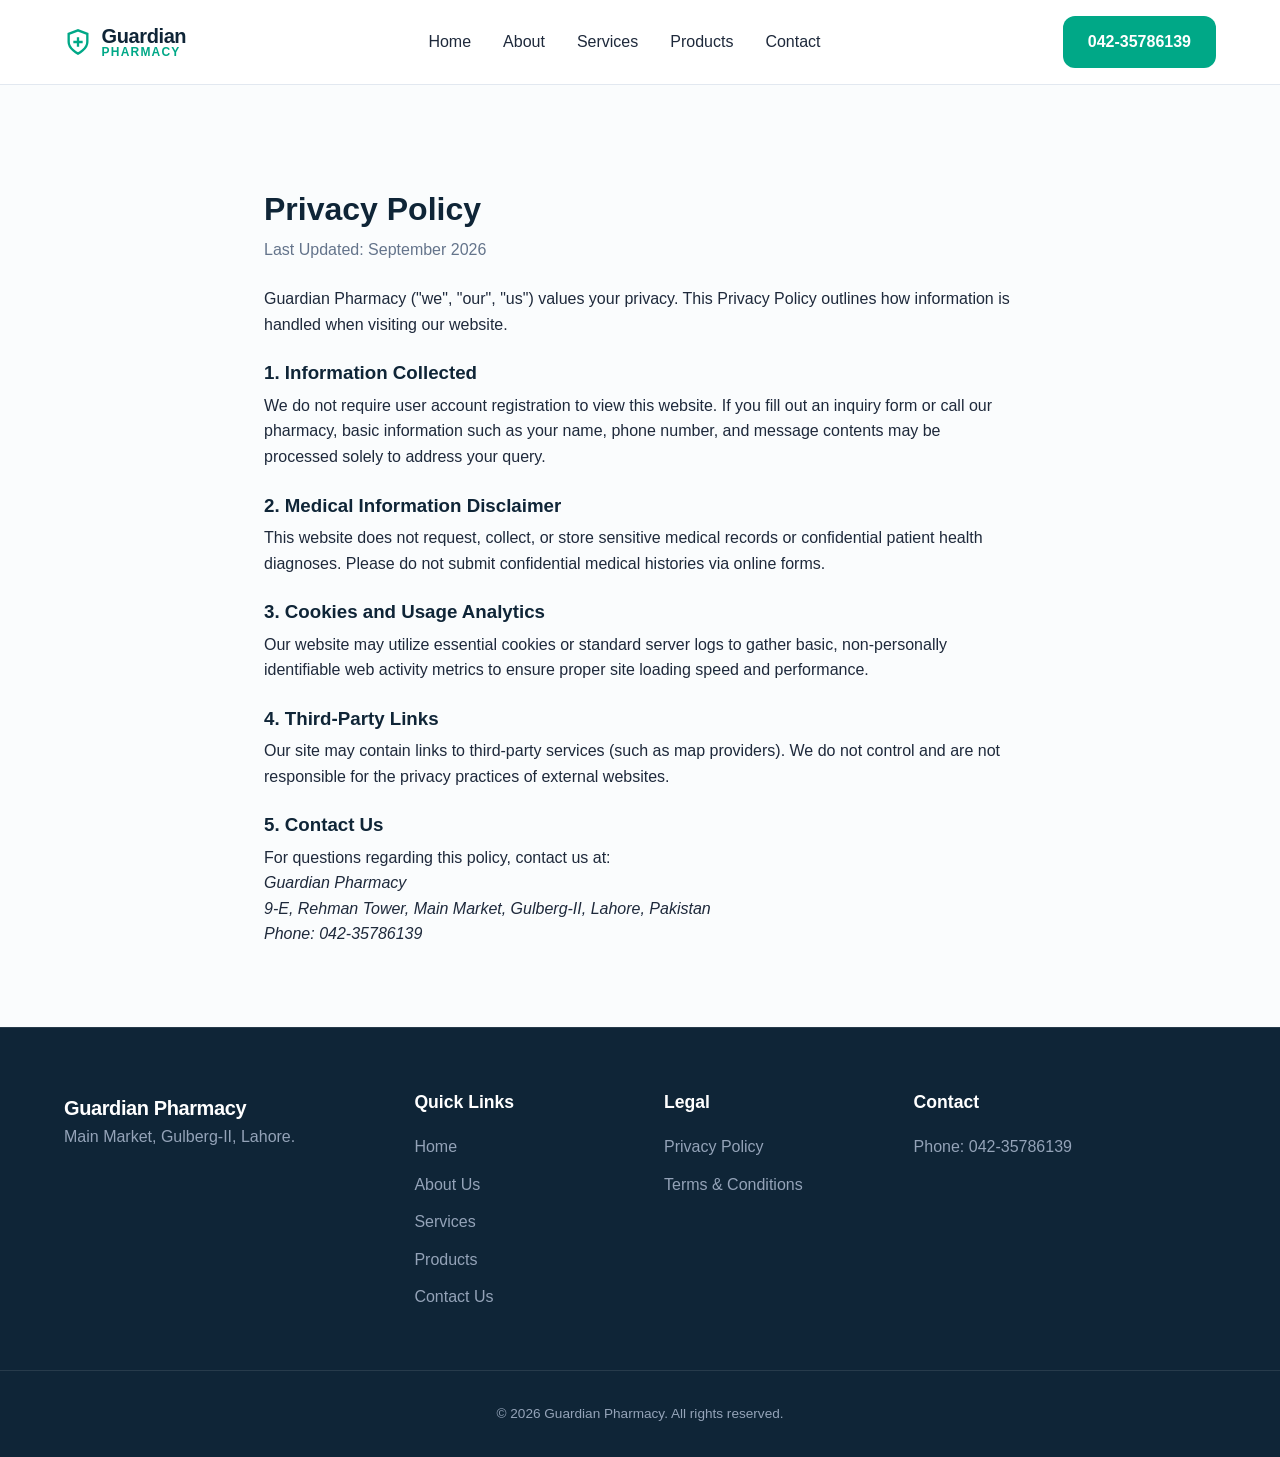
<file: privacy-policy.html>
<!DOCTYPE html>
<html lang="en">
<head>
    <meta charset="UTF-8">
    <meta name="viewport" content="width=device-width, initial-scale=1.0">
    <title>Privacy Policy | Guardian Pharmacy</title>
    <meta name="description" content="Privacy Policy for Guardian Pharmacy website regarding basic usage data and contact information.">
    <link rel="canonical" href="https://guardianpharmacy.pk/privacy-policy.html">
    <link rel="stylesheet" href="style.css">
</head>
<body>

    <a href="#main-content" class="skip-link">Skip to main content</a>

    <header class="navbar">
        <div class="container nav-container">
            <a href="index.html" class="brand-logo" aria-label="Guardian Pharmacy Home">
                <svg class="brand-icon" viewBox="0 0 24 24" width="28" height="28" fill="none" stroke="currentColor" stroke-width="2"><path d="M12 22s8-4 8-10V5l-8-3-8 3v7c0 6 8 10 8 10z"/><path d="M12 8v8M8 12h8"/></svg>
                <div class="brand-text">
                    <span class="brand-name">Guardian</span>
                    <span class="brand-sub">Pharmacy</span>
                </div>
            </a>
            <nav class="nav-links-desktop" aria-label="Desktop Navigation">
                <a href="index.html" class="nav-link">Home</a>
                <a href="about.html" class="nav-link">About</a>
                <a href="services.html" class="nav-link">Services</a>
                <a href="products.html" class="nav-link">Products</a>
                <a href="contact.html" class="nav-link">Contact</a>
            </nav>
            <div class="nav-actions">
                <a href="tel:04235786139" class="btn btn-primary btn-nav">042-35786139</a>
                <button class="hamburger-btn" id="hamburger-btn" aria-label="Open Navigation Menu" aria-expanded="false" aria-controls="mobile-menu">
                    <span class="hamburger-line"></span>
                    <span class="hamburger-line"></span>
                    <span class="hamburger-line"></span>
                </button>
            </div>
        </div>
    </header>

    <div class="mobile-menu" id="mobile-menu" aria-hidden="true">
        <div class="mobile-menu-overlay" id="mobile-menu-overlay"></div>
        <div class="mobile-menu-content">
            <div class="mobile-menu-header">
                <span class="brand-name">Guardian Pharmacy</span>
                <button class="close-menu-btn" id="close-menu-btn" aria-label="Close Navigation Menu">&times;</button>
            </div>
            <nav class="mobile-nav-links">
                <a href="index.html" class="mobile-nav-link">Home</a>
                <a href="about.html" class="mobile-nav-link">About</a>
                <a href="services.html" class="mobile-nav-link">Services</a>
                <a href="products.html" class="mobile-nav-link">Products</a>
                <a href="contact.html" class="mobile-nav-link">Contact</a>
            </nav>
            <div class="mobile-menu-footer">
                <a href="tel:04235786139" class="btn btn-primary btn-block">Call 042-35786139</a>
            </div>
        </div>
    </div>

    <main id="main-content" class="section">
        <div class="container legal-container">
            <h1>Privacy Policy</h1>
            <p class="text-muted">Last Updated: September 2026</p>

            <p class="margin-top-md">Guardian Pharmacy ("we", "our", "us") values your privacy. This Privacy Policy outlines how information is handled when visiting our website.</p>

            <h3>1. Information Collected</h3>
            <p>We do not require user account registration to view this website. If you fill out an inquiry form or call our pharmacy, basic information such as your name, phone number, and message contents may be processed solely to address your query.</p>

            <h3>2. Medical Information Disclaimer</h3>
            <p>This website does not request, collect, or store sensitive medical records or confidential patient health diagnoses. Please do not submit confidential medical histories via online forms.</p>

            <h3>3. Cookies and Usage Analytics</h3>
            <p>Our website may utilize essential cookies or standard server logs to gather basic, non-personally identifiable web activity metrics to ensure proper site loading speed and performance.</p>

            <h3>4. Third-Party Links</h3>
            <p>Our site may contain links to third-party services (such as map providers). We do not control and are not responsible for the privacy practices of external websites.</p>

            <h3>5. Contact Us</h3>
            <p>For questions regarding this policy, contact us at:</p>
            <address>
                Guardian Pharmacy<br>
                9-E, Rehman Tower, Main Market, Gulberg-II, Lahore, Pakistan<br>
                Phone: 042-35786139
            </address>
        </div>
    </main>

    <footer class="site-footer">
        <div class="container footer-grid">
            <div class="footer-col brand-col">
                <span class="brand-name text-white">Guardian Pharmacy</span>
                <p class="footer-desc">Main Market, Gulberg-II, Lahore.</p>
            </div>
            <div class="footer-col">
                <h4 class="footer-heading">Quick Links</h4>
                <ul class="footer-links">
                    <li><a href="index.html">Home</a></li>
                    <li><a href="about.html">About Us</a></li>
                    <li><a href="services.html">Services</a></li>
                    <li><a href="products.html">Products</a></li>
                    <li><a href="contact.html">Contact Us</a></li>
                </ul>
            </div>
            <div class="footer-col">
                <h4 class="footer-heading">Legal</h4>
                <ul class="footer-links">
                    <li><a href="privacy-policy.html">Privacy Policy</a></li>
                    <li><a href="terms-and-conditions.html">Terms & Conditions</a></li>
                </ul>
            </div>
            <div class="footer-col">
                <h4 class="footer-heading">Contact</h4>
                <p>Phone: 042-35786139</p>
            </div>
        </div>
        <div class="footer-bottom">
            <div class="container text-center">
                <p>&copy; 2026 Guardian Pharmacy. All rights reserved.</p>
            </div>
        </div>
    </footer>

    <script src="main.js" defer></script>
</body>
</html>
</file>
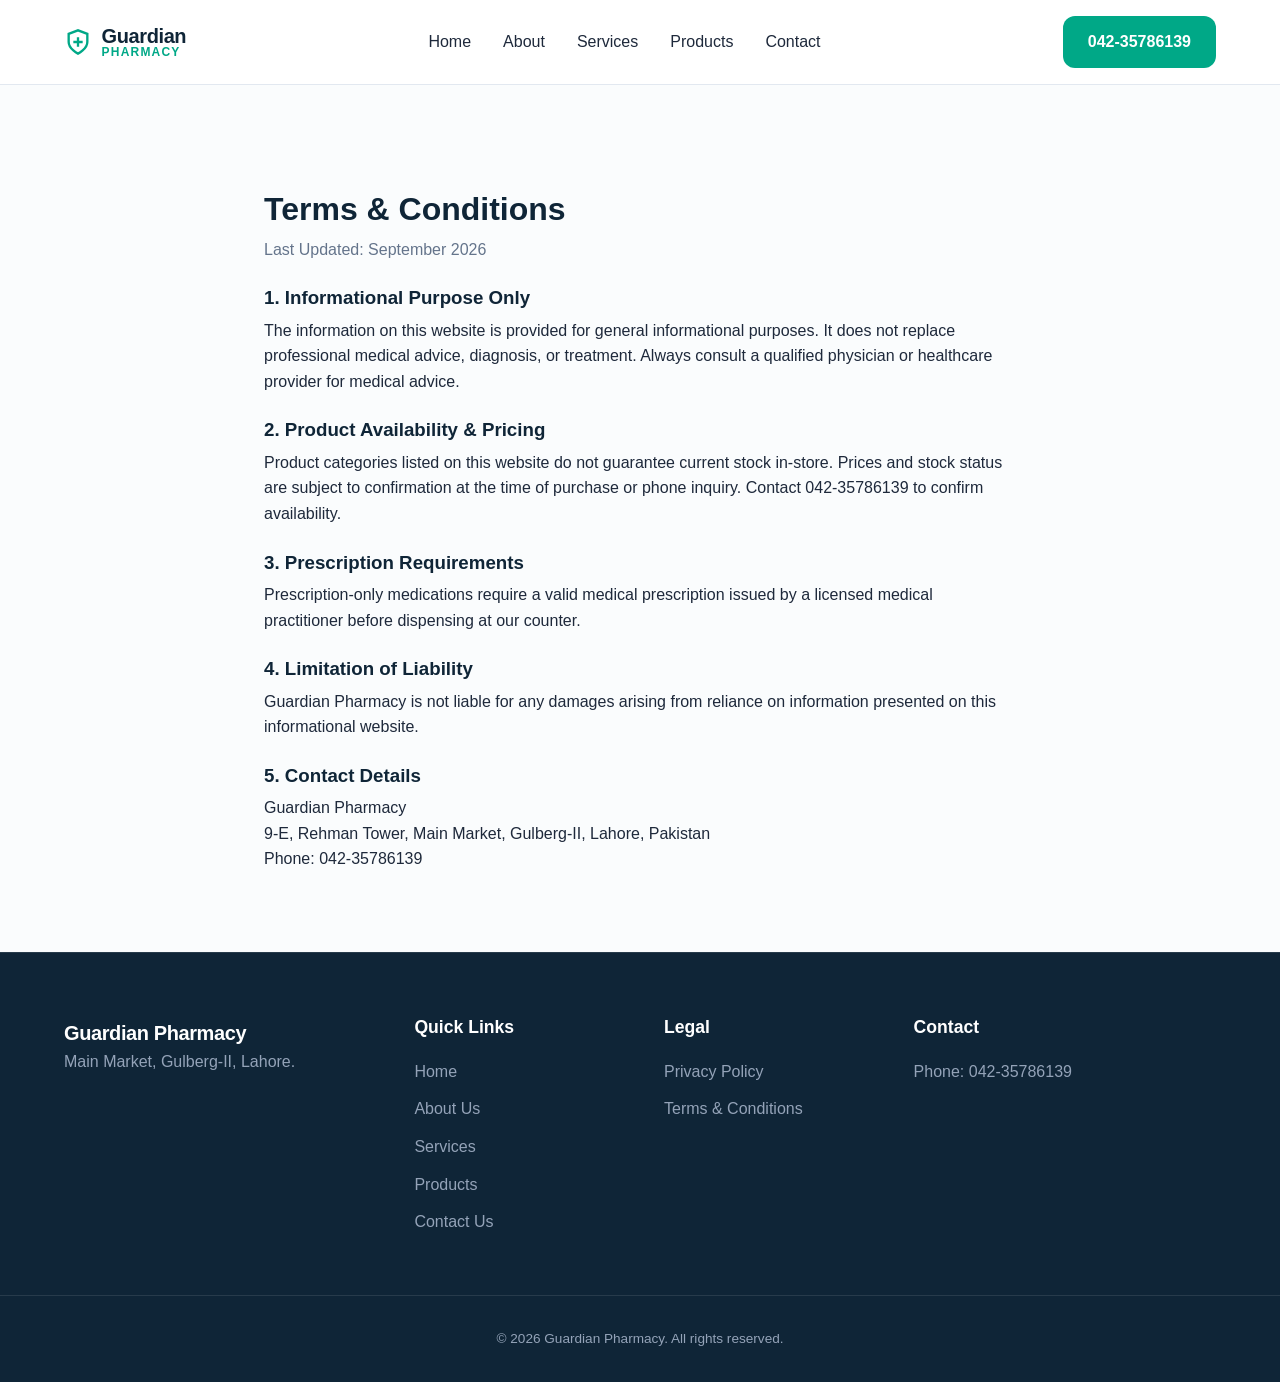
<file: terms-and-conditions.html>
<!DOCTYPE html>
<html lang="en">
<head>
    <meta charset="UTF-8">
    <meta name="viewport" content="width=device-width, initial-scale=1.0">
    <title>Terms & Conditions | Guardian Pharmacy</title>
    <meta name="description" content="Terms & Conditions for using the Guardian Pharmacy website platform.">
    <link rel="canonical" href="https://guardianpharmacy.pk/terms-and-conditions.html">
    <link rel="stylesheet" href="style.css">
</head>
<body>

    <a href="#main-content" class="skip-link">Skip to main content</a>

    <header class="navbar">
        <div class="container nav-container">
            <a href="index.html" class="brand-logo" aria-label="Guardian Pharmacy Home">
                <svg class="brand-icon" viewBox="0 0 24 24" width="28" height="28" fill="none" stroke="currentColor" stroke-width="2"><path d="M12 22s8-4 8-10V5l-8-3-8 3v7c0 6 8 10 8 10z"/><path d="M12 8v8M8 12h8"/></svg>
                <div class="brand-text">
                    <span class="brand-name">Guardian</span>
                    <span class="brand-sub">Pharmacy</span>
                </div>
            </a>
            <nav class="nav-links-desktop" aria-label="Desktop Navigation">
                <a href="index.html" class="nav-link">Home</a>
                <a href="about.html" class="nav-link">About</a>
                <a href="services.html" class="nav-link">Services</a>
                <a href="products.html" class="nav-link">Products</a>
                <a href="contact.html" class="nav-link">Contact</a>
            </nav>
            <div class="nav-actions">
                <a href="tel:04235786139" class="btn btn-primary btn-nav">042-35786139</a>
                <button class="hamburger-btn" id="hamburger-btn" aria-label="Open Navigation Menu" aria-expanded="false" aria-controls="mobile-menu">
                    <span class="hamburger-line"></span>
                    <span class="hamburger-line"></span>
                    <span class="hamburger-line"></span>
                </button>
            </div>
        </div>
    </header>

    <div class="mobile-menu" id="mobile-menu" aria-hidden="true">
        <div class="mobile-menu-overlay" id="mobile-menu-overlay"></div>
        <div class="mobile-menu-content">
            <div class="mobile-menu-header">
                <span class="brand-name">Guardian Pharmacy</span>
                <button class="close-menu-btn" id="close-menu-btn" aria-label="Close Navigation Menu">&times;</button>
            </div>
            <nav class="mobile-nav-links">
                <a href="index.html" class="mobile-nav-link">Home</a>
                <a href="about.html" class="mobile-nav-link">About</a>
                <a href="services.html" class="mobile-nav-link">Services</a>
                <a href="products.html" class="mobile-nav-link">Products</a>
                <a href="contact.html" class="mobile-nav-link">Contact</a>
            </nav>
            <div class="mobile-menu-footer">
                <a href="tel:04235786139" class="btn btn-primary btn-block">Call 042-35786139</a>
            </div>
        </div>
    </div>

    <main id="main-content" class="section">
        <div class="container legal-container">
            <h1>Terms & Conditions</h1>
            <p class="text-muted">Last Updated: September 2026</p>

            <h3>1. Informational Purpose Only</h3>
            <p>The information on this website is provided for general informational purposes. It does not replace professional medical advice, diagnosis, or treatment. Always consult a qualified physician or healthcare provider for medical advice.</p>

            <h3>2. Product Availability & Pricing</h3>
            <p>Product categories listed on this website do not guarantee current stock in-store. Prices and stock status are subject to confirmation at the time of purchase or phone inquiry. Contact 042-35786139 to confirm availability.</p>

            <h3>3. Prescription Requirements</h3>
            <p>Prescription-only medications require a valid medical prescription issued by a licensed medical practitioner before dispensing at our counter.</p>

            <h3>4. Limitation of Liability</h3>
            <p>Guardian Pharmacy is not liable for any damages arising from reliance on information presented on this informational website.</p>

            <h3>5. Contact Details</h3>
            <p>Guardian Pharmacy<br>9-E, Rehman Tower, Main Market, Gulberg-II, Lahore, Pakistan<br>Phone: 042-35786139</p>
        </div>
    </main>

    <footer class="site-footer">
        <div class="container footer-grid">
            <div class="footer-col brand-col">
                <span class="brand-name text-white">Guardian Pharmacy</span>
                <p class="footer-desc">Main Market, Gulberg-II, Lahore.</p>
            </div>
            <div class="footer-col">
                <h4 class="footer-heading">Quick Links</h4>
                <ul class="footer-links">
                    <li><a href="index.html">Home</a></li>
                    <li><a href="about.html">About Us</a></li>
                    <li><a href="services.html">Services</a></li>
                    <li><a href="products.html">Products</a></li>
                    <li><a href="contact.html">Contact Us</a></li>
                </ul>
            </div>
            <div class="footer-col">
                <h4 class="footer-heading">Legal</h4>
                <ul class="footer-links">
                    <li><a href="privacy-policy.html">Privacy Policy</a></li>
                    <li><a href="terms-and-conditions.html">Terms & Conditions</a></li>
                </ul>
            </div>
            <div class="footer-col">
                <h4 class="footer-heading">Contact</h4>
                <p>Phone: 042-35786139</p>
            </div>
        </div>
        <div class="footer-bottom">
            <div class="container text-center">
                <p>&copy; 2026 Guardian Pharmacy. All rights reserved.</p>
            </div>
        </div>
    </footer>

    <script src="main.js" defer></script>
</body>
</html>
</file>
<file: style.css>
/* ==========================================================================
   GUARDIAN PHARMACY - SYSTEM DESIGN TOKENS
   ========================================================================== */

:root {
    /* Color System */
    --color-primary: #0F2537;       /* Deep Navy */
    --color-primary-light: #1A3650;
    --color-accent: #00A887;        /* Medical Teal */
    --color-accent-hover: #008F73;
    --color-bg-body: #FAFCFD;       /* Soft Clean Off-White */
    --color-bg-surface: #FFFFFF;
    --color-bg-surface-alt: #F1F5F8;
    --color-text-main: #1E293B;
    --color-text-muted: #64748B;
    --color-border: #E2E8F0;
    
    /* Typography */
    --font-family: -apple-system, BlinkMacSystemFont, "Segoe UI", Roboto, Helvetica, Arial, sans-serif;
    
    /* Spacing */
    --container-max: 1200px;
    --radius-sm: 6px;
    --radius-md: 12px;
    --radius-lg: 18px;
    
    /* Elevation */
    --shadow-sm: 0 2px 4px rgba(15, 37, 55, 0.04);
    --shadow-md: 0 6px 16px rgba(15, 37, 55, 0.08);
    --shadow-lg: 0 12px 32px rgba(15, 37, 55, 0.12);

    /* Transitions */
    --transition-fast: 0.2s ease;
    --transition-normal: 0.3s ease;
}

/* Reset & Core Base Styles */
*, *::before, *::after {
    box-sizing: border-box;
    margin: 0;
    padding: 0;
}

html {
    scroll-behavior: smooth;
    font-size: 16px;
}

body {
    font-family: var(--font-family);
    background-color: var(--color-bg-body);
    color: var(--color-text-main);
    line-height: 1.6;
    -webkit-font-smoothing: antialiased;
    overflow-x: hidden;
}

body.no-scroll {
    overflow: hidden;
}

/* Accessibility Skip Link */
.skip-link {
    position: absolute;
    top: -100px;
    left: 1rem;
    background: var(--color-accent);
    color: #fff;
    padding: 0.75rem 1.25rem;
    z-index: 9999;
    border-radius: var(--radius-sm);
    text-decoration: none;
    font-weight: 600;
}

.skip-link:focus {
    top: 1rem;
}

/* Layout Container */
.container {
    width: 100%;
    max-width: var(--container-max);
    margin: 0 auto;
    padding: 0 1.5rem;
}

/* Announcement Bar */
.announcement-bar {
    background-color: var(--color-primary);
    color: #E2E8F0;
    font-size: 0.875rem;
    padding: 0.5rem 0;
    border-bottom: 1px solid rgba(255, 255, 255, 0.1);
}

.announcement-content {
    display: flex;
    justify-content: space-between;
    align-items: center;
    flex-wrap: wrap;
    gap: 0.5rem;
}

.phone-link {
    color: #5EEAD4;
    text-decoration: none;
    font-weight: 600;
}

.phone-link:hover {
    text-decoration: underline;
}

/* Navbar */
.navbar {
    position: sticky;
    top: 0;
    background-color: rgba(255, 255, 255, 0.95);
    backdrop-filter: blur(8px);
    border-bottom: 1px solid var(--color-border);
    z-index: 1000;
    padding: 1rem 0;
}

.nav-container {
    display: flex;
    justify-content: space-between;
    align-items: center;
}

.brand-logo {
    display: flex;
    align-items: center;
    gap: 0.6rem;
    text-decoration: none;
    color: var(--color-primary);
}

.brand-icon {
    color: var(--color-accent);
}

.brand-text {
    display: flex;
    flex-direction: column;
    line-height: 1;
}

.brand-name {
    font-size: 1.25rem;
    font-weight: 800;
    letter-spacing: -0.02em;
}

.brand-sub {
    font-size: 0.75rem;
    text-transform: uppercase;
    letter-spacing: 0.1em;
    color: var(--color-accent);
    font-weight: 700;
}

.nav-links-desktop {
    display: flex;
    gap: 2rem;
}

.nav-link {
    text-decoration: none;
    color: var(--color-text-main);
    font-weight: 500;
    transition: color var(--transition-fast);
}

.nav-link:hover, .nav-link.active {
    color: var(--color-accent);
}

.nav-actions {
    display: flex;
    align-items: center;
    gap: 1rem;
}

/* Hamburger Button */
.hamburger-btn {
    display: none;
    background: none;
    border: none;
    cursor: pointer;
    padding: 0.5rem;
    flex-direction: column;
    gap: 5px;
    z-index: 1002;
}

.hamburger-line {
    width: 24px;
    height: 2px;
    background-color: var(--color-primary);
    transition: transform var(--transition-fast), opacity var(--transition-fast);
}

/* Mobile Menu Drawer */
.mobile-menu {
    position: fixed;
    top: 0;
    left: 0;
    width: 100vw;
    height: 100vh;
    z-index: 2000;
    visibility: hidden;
    pointer-events: none;
    transition: visibility 0.3s;
}

.mobile-menu.open {
    visibility: visible;
    pointer-events: auto;
}

.mobile-menu-overlay {
    position: absolute;
    inset: 0;
    background: rgba(15, 37, 55, 0.5);
    opacity: 0;
    transition: opacity 0.3s ease;
}

.mobile-menu.open .mobile-menu-overlay {
    opacity: 1;
}

.mobile-menu-content {
    position: absolute;
    top: 0;
    right: 0;
    width: 85%;
    max-width: 360px;
    height: 100%;
    background: var(--color-bg-surface);
    padding: 2rem;
    display: flex;
    flex-direction: column;
    transform: translateX(100%);
    transition: transform 0.3s cubic-bezier(0.16, 1, 0.3, 1);
    box-shadow: var(--shadow-lg);
}

.mobile-menu.open .mobile-menu-content {
    transform: translateX(0);
}

.mobile-menu-header {
    display: flex;
    justify-content: space-between;
    align-items: center;
    padding-bottom: 1.5rem;
    border-bottom: 1px solid var(--color-border);
}

.close-menu-btn {
    background: none;
    border: none;
    font-size: 2rem;
    line-height: 1;
    color: var(--color-text-main);
    cursor: pointer;
}

.mobile-nav-links {
    display: flex;
    flex-direction: column;
    gap: 1.25rem;
    margin-top: 2rem;
}

.mobile-nav-link {
    font-size: 1.125rem;
    font-weight: 600;
    text-decoration: none;
    color: var(--color-primary);
}

.mobile-nav-link.active {
    color: var(--color-accent);
}

.mobile-menu-footer {
    margin-top: auto;
    padding-top: 1.5rem;
    border-top: 1px solid var(--color-border);
}

.mobile-location {
    font-size: 0.85rem;
    color: var(--color-text-muted);
    margin-top: 1rem;
}

/* Typography & General Components */
h1, h2, h3, h4 {
    color: var(--color-primary);
    line-height: 1.25;
    font-weight: 700;
}

.page-header {
    padding: 4rem 0 3rem;
    text-align: center;
}

.page-title {
    font-size: 2.5rem;
    margin-top: 0.5rem;
}

.page-subtitle {
    color: var(--color-text-muted);
    max-width: 600px;
    margin: 0.75rem auto 0;
    font-size: 1.1rem;
}

.section {
    padding: 5rem 0;
}

.section-sm {
    padding: 2.5rem 0;
}

.badge {
    display: inline-block;
    padding: 0.35rem 0.85rem;
    background: rgba(0, 168, 135, 0.1);
    color: var(--color-accent);
    border-radius: 50px;
    font-size: 0.85rem;
    font-weight: 700;
    text-transform: uppercase;
    letter-spacing: 0.05em;
}

.badge-accent {
    background: var(--color-primary);
    color: #fff;
}

/* Hero Section */
.hero-section {
    padding: 5rem 0;
    background: linear-gradient(135deg, #FAFCFD 0%, #F1F5F8 100%);
}

.hero-grid {
    display: grid;
    grid-template-columns: 1.1fr 0.9fr;
    gap: 3rem;
    align-items: center;
}

.hero-title {
    font-size: 3.25rem;
    margin-top: 1rem;
    letter-spacing: -0.03em;
}

.hero-description {
    font-size: 1.2rem;
    color: var(--color-text-muted);
    margin: 1.5rem 0 2rem;
    line-height: 1.6;
}

.hero-actions {
    display: flex;
    gap: 1rem;
    flex-wrap: wrap;
}

.hero-features {
    display: flex;
    gap: 1.5rem;
    margin-top: 2.5rem;
    padding-top: 2rem;
    border-top: 1px solid var(--color-border);
    flex-wrap: wrap;
}

.feature-item {
    display: flex;
    align-items: center;
    gap: 0.5rem;
    font-size: 0.9rem;
    font-weight: 600;
    color: var(--color-primary);
}

.feature-item svg {
    color: var(--color-accent);
}

.visual-card img {
    width: 100%;
    height: auto;
    border-radius: var(--radius-lg);
    box-shadow: var(--shadow-lg);
    object-fit: cover;
}

/* Buttons */
.btn {
    display: inline-flex;
    align-items: center;
    justify-content: center;
    gap: 0.5rem;
    padding: 0.75rem 1.5rem;
    font-weight: 600;
    border-radius: var(--radius-md);
    text-decoration: none;
    transition: all var(--transition-fast);
    cursor: pointer;
    border: 1px solid transparent;
}

.btn-primary {
    background-color: var(--color-accent);
    color: #fff;
}

.btn-primary:hover {
    background-color: var(--color-accent-hover);
    transform: translateY(-1px);
}

.btn-secondary {
    background-color: var(--color-primary);
    color: #fff;
}

.btn-secondary:hover {
    background-color: var(--color-primary-light);
}

.btn-outline {
    border-color: var(--color-border);
    color: var(--color-primary);
    background: transparent;
}

.btn-outline:hover {
    border-color: var(--color-primary);
    background: var(--color-bg-surface-alt);
}

.btn-light {
    background: #fff;
    color: var(--color-primary);
}

.btn-light:hover {
    background: #F8FAFC;
}

.btn-outline-light {
    border-color: rgba(255, 255, 255, 0.4);
    color: #fff;
}

.btn-outline-light:hover {
    background: rgba(255, 255, 255, 0.1);
}

.btn-lg {
    padding: 0.9rem 2rem;
    font-size: 1.05rem;
}

.btn-block {
    width: 100%;
}

.btn-sm {
    padding: 0.4rem 0.9rem;
    font-size: 0.85rem;
}

/* Grids & Cards */
.grid-2-col { display: grid; grid-template-columns: 1fr 1fr; gap: 2.5rem; }
.grid-3-col { display: grid; grid-template-columns: repeat(3, 1fr); gap: 2rem; }
.grid-4-col { display: grid; grid-template-columns: repeat(4, 1fr); gap: 1.5rem; }

.card {
    background: var(--color-bg-surface);
    border: 1px solid var(--color-border);
    border-radius: var(--radius-md);
    padding: 2rem;
    box-shadow: var(--shadow-sm);
    transition: transform var(--transition-fast), box-shadow var(--transition-fast);
}

.card:hover {
    transform: translateY(-3px);
    box-shadow: var(--shadow-md);
}

.trust-card {
    display: flex;
    align-items: flex-start;
    gap: 1rem;
}

.trust-icon {
    font-size: 1.75rem;
}

.trust-title {
    font-size: 1rem;
    margin-bottom: 0.25rem;
}

.trust-desc {
    font-size: 0.85rem;
    color: var(--color-text-muted);
}

.category-box {
    background: var(--color-bg-surface);
    border: 1px solid var(--color-border);
    padding: 1.5rem;
    border-radius: var(--radius-md);
    text-align: center;
}

.cat-icon {
    font-size: 2rem;
    margin-bottom: 0.5rem;
}

/* CTA Banner */
.cta-banner {
    background: var(--color-primary);
    color: #fff;
    padding: 4rem 0;
}

.cta-banner h2 { color: #fff; }

.cta-text {
    color: #94A3B8;
    max-width: 600px;
    margin: 1rem auto 2rem;
    font-size: 1.1rem;
}

.cta-actions {
    display: flex;
    justify-content: center;
    gap: 1rem;
}

/* Product Catalogue Specifics */
.product-filter-wrapper {
    background: var(--color-bg-surface);
    border: 1px solid var(--color-border);
    padding: 1.5rem;
    border-radius: var(--radius-md);
    box-shadow: var(--shadow-sm);
}

.search-input-box input {
    width: 100%;
    padding: 0.85rem 1.25rem;
    border: 1px solid var(--color-border);
    border-radius: var(--radius-sm);
    font-size: 1rem;
    outline: none;
}

.search-input-box input:focus {
    border-color: var(--color-accent);
}

.filter-buttons {
    display: flex;
    gap: 0.5rem;
    flex-wrap: wrap;
    margin-top: 1rem;
}

.filter-btn {
    background: var(--color-bg-surface-alt);
    border: 1px solid var(--color-border);
    padding: 0.5rem 1rem;
    border-radius: 50px;
    cursor: pointer;
    font-size: 0.875rem;
    font-weight: 500;
}

.filter-btn.active {
    background: var(--color-accent);
    color: #fff;
    border-color: var(--color-accent);
}

.card-badge {
    font-size: 0.75rem;
    text-transform: uppercase;
    letter-spacing: 0.05em;
    color: var(--color-accent);
    font-weight: 700;
    margin-bottom: 0.5rem;
}

/* Forms */
.form-group {
    margin-bottom: 1.25rem;
}

.form-group label {
    display: block;
    margin-bottom: 0.5rem;
    font-weight: 600;
    font-size: 0.9rem;
}

.form-control {
    width: 100%;
    padding: 0.75rem 1rem;
    border: 1px solid var(--color-border);
    border-radius: var(--radius-sm);
    font-size: 1rem;
    font-family: inherit;
}

.form-control:focus {
    outline: none;
    border-color: var(--color-accent);
}

.error-msg {
    color: #DC2626;
    font-size: 0.8rem;
    display: none;
    margin-top: 0.25rem;
}

.form-group.error .error-msg { display: block; }
.form-group.error .form-control { border-color: #DC2626; }

/* Utilities */
.hidden { display: none !important; }
.text-center { text-align: center; }
.text-muted { color: var(--color-text-muted); }
.text-white { color: #fff; }
.margin-top-md { margin-top: 1.5rem; }
.margin-top-lg { margin-top: 3rem; }
.bg-surface-alt { background-color: var(--color-bg-surface-alt); }
.border-y { border-top: 1px solid var(--color-border); border-bottom: 1px solid var(--color-border); }
.placeholder-tag { font-style: italic; color: #94A3B8; font-size: 0.875rem; }
.rounded-img { border-radius: var(--radius-md); width: 100%; height: auto; display: block; }

/* Footer */
.site-footer {
    background: var(--color-primary);
    color: #94A3B8;
    padding: 4rem 0 2rem;
    border-top: 1px solid rgba(255, 255, 255, 0.1);
}

.footer-grid {
    display: grid;
    grid-template-columns: 1.5fr 1fr 1fr 1.5fr;
    gap: 3rem;
    margin-bottom: 3rem;
}

.footer-heading {
    color: #fff;
    margin-bottom: 1.25rem;
    font-size: 1.1rem;
}

.footer-links {
    list-style: none;
}

.footer-links li {
    margin-bottom: 0.75rem;
}

.footer-links a {
    color: #94A3B8;
    text-decoration: none;
    transition: color var(--transition-fast);
}

.footer-links a:hover {
    color: #fff;
}

.footer-address p {
    margin-bottom: 0.5rem;
}

.footer-address a {
    color: #5EEAD4;
    text-decoration: none;
}

.footer-bottom {
    padding-top: 2rem;
    border-top: 1px solid rgba(255, 255, 255, 0.1);
    font-size: 0.85rem;
}

.footer-bottom-content {
    display: flex;
    justify-content: space-between;
    flex-wrap: wrap;
    gap: 1rem;
}

.disclaimer-text {
    max-width: 600px;
    font-size: 0.8rem;
    opacity: 0.8;
}

.legal-container {
    max-width: 800px;
}

.legal-container h1, .legal-container h3 {
    margin-top: 1.5rem;
    margin-bottom: 0.5rem;
}

/* ==========================================================================
   RESPONSIVE MEDIA QUERIES
   ========================================================================== */

@media (max-width: 1024px) {
    .hero-grid { grid-template-columns: 1fr; }
    .hero-title { font-size: 2.5rem; }
    .grid-4-col { grid-template-columns: repeat(2, 1fr); }
    .footer-grid { grid-template-columns: 1fr 1fr; gap: 2rem; }
}

@media (max-width: 768px) {
    .nav-links-desktop, .btn-nav { display: none; }
    .hamburger-btn { display: flex; }
    .grid-3-col, .grid-2-col { grid-template-columns: 1fr; }
    .footer-grid { grid-template-columns: 1fr; }
    .announcement-content { justify-content: center; text-align: center; }
    .page-title { font-size: 2rem; }
}

@media (prefers-reduced-motion: reduce) {
    *, ::before, ::after {
        animation-duration: 0.01ms !important;
        animation-iteration-count: 1 !important;
        transition-duration: 0.01ms !important;
        scroll-behavior: auto !important;
    }
  }
</file>
